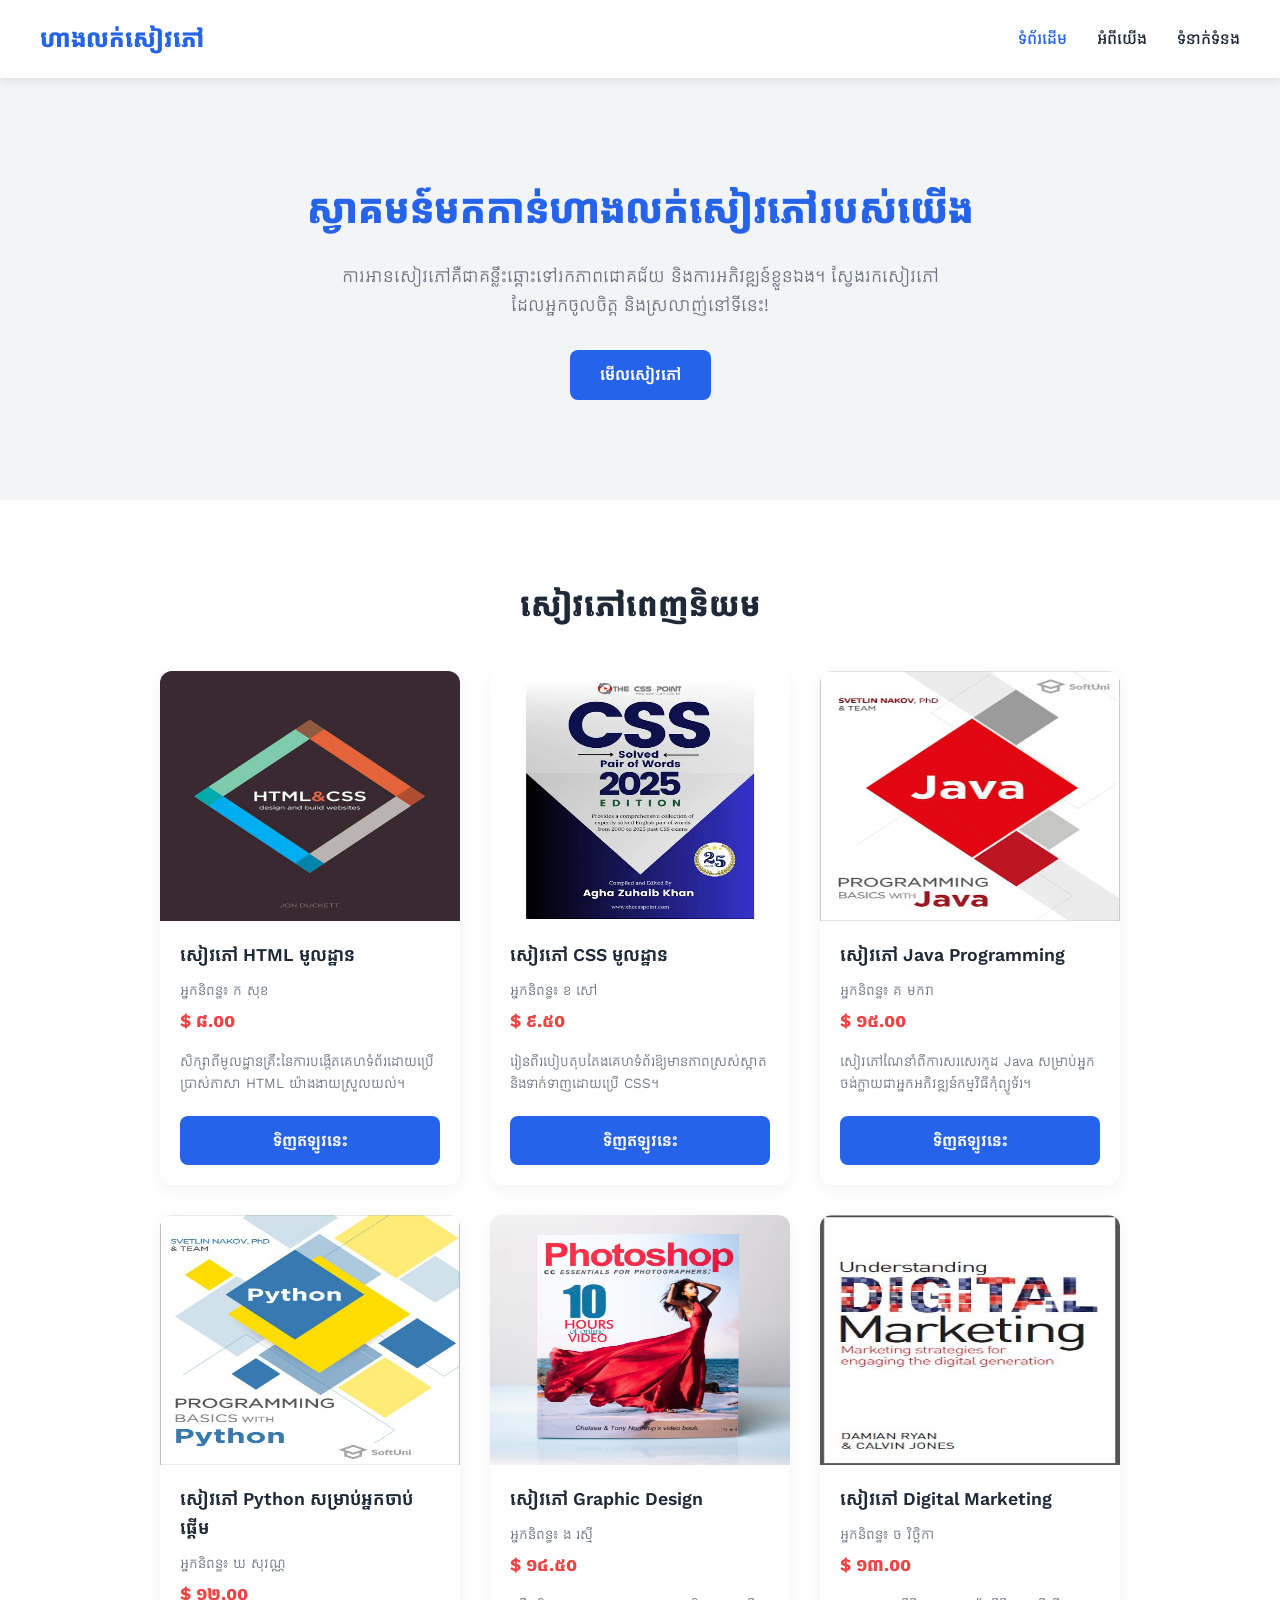
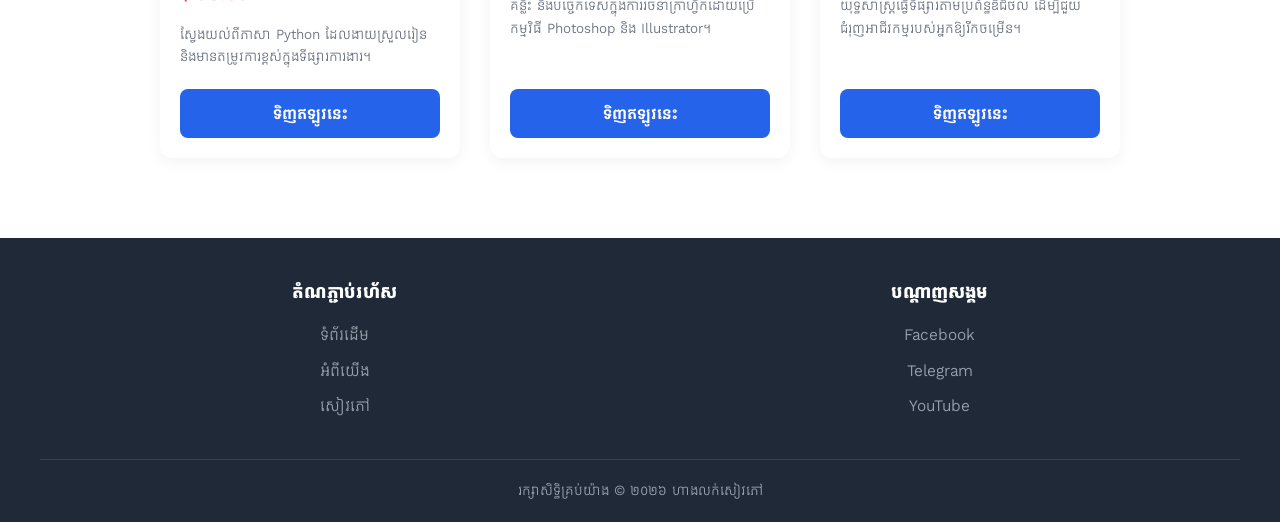
<file: index.html>
<!doctype html>
<html lang="en">
  <head>
    <meta charset="UTF-8" />
    <meta name="viewport" content="width=device-width, initial-scale=1.0" />
    <title>ហាងលក់សៀវភៅ​ - ទំព័រដើម</title>
    <link rel="preconnect" href="https://fonts.googleapis.com" />
    <link rel="preconnect" href="https://fonts.gstatic.com" crossorigin />
    <link
      href="https://fonts.googleapis.com/css2?family=Battambang:wght@100;300;400;700;900&family=Kantumruy+Pro:ital,wght@0,100..700;1,100..700&display=swap"
      rel="stylesheet"
    />
    <link rel="stylesheet" href="style.css" />
  </head>
  <body>
    <header>
      <div class="container navbar">
        <a href="index.html" class="logo">ហាងលក់សៀវភៅ</a>
        <nav>
          <ul class="nav-links">
            <li>
              <a href="index.html" style="color: var(--primary-color)"
                >ទំព័រដើម</a
              >
            </li>
            <li><a href="about.html">អំពីយើង</a></li>
            <li><a href="contact.html">ទំនាក់ទំនង</a></li>
          </ul>
        </nav>
      </div>
    </header>
    <main>
      <section class="hero">
        <div class="container">
          <h1>ស្វាគមន៍មកកាន់ហាងលក់សៀវភៅរបស់យើង</h1>

          <p>
            ការអានសៀវភៅគឺជាគន្លឹះឆ្ពោះទៅរកភាពជោគជ័យ និងការអភិវឌ្ឍន៍ខ្លួនឯង។
            ស្វែងរកសៀវភៅដែលអ្នកចូលចិត្ត និងស្រលាញ់នៅទីនេះ!
          </p>

          <a href="#books" class="btn">មើលសៀវភៅ</a>
        </div>
      </section>
      <section id="books" class="books-section container">
        <h2 class="section-title">សៀវភៅពេញនិយម</h2>

        <div class="books-grid">
          <div class="book-card">
            <div class="book-image" style="background-color: #fde68a">
              <img src="Assats/html.jpg" alt="" />
            </div>
            <div class="book-info">
              <h3 class="book-title">សៀវភៅ HTML មូលដ្ឋាន</h3>
              <p class="book-author">អ្នកនិពន្ធ៖ ក សុខ</p>
              <p class="book-price">$ ៨.០០</p>
              <p class="book-desc">
                សិក្សាពីមូលដ្ឋានគ្រឹះនៃការបង្កើតគេហទំព័រដោយប្រើប្រាស់ភាសា HTML
                យ៉ាងងាយស្រួលយល់។
              </p>
              <a href="contact.html" class="btn">ទិញឥឡូវនេះ</a>
            </div>
          </div>
          <div class="book-card">
            <div class="book-image" style="background-color: #bfdbfe">
              <img src="Assats/css.jpg" alt="" />
            </div>
            <div class="book-info">
              <h3 class="book-title">សៀវភៅ CSS មូលដ្ឋាន</h3>
              <p class="book-author">អ្នកនិពន្ធ៖ ខ សៅ</p>
              <p class="book-price">$ ៩.៥០</p>
              <p class="book-desc">
                រៀនពីរបៀបតុបតែងគេហទំព័រឱ្យមានភាពស្រស់ស្អាត និងទាក់ទាញដោយប្រើ
                CSS។
              </p>
              <a href="contact.html" class="btn">ទិញឥឡូវនេះ</a>
            </div>
          </div>

          <div class="book-card">
            <div class="book-image" style="background-color: #fecaca">
              <img src="Assats/java.jpg" alt="" />
            </div>
            <div class="book-info">
              <h3 class="book-title">សៀវភៅ Java Programming</h3>
              <p class="book-author">អ្នកនិពន្ធ៖ គ មករា</p>
              <p class="book-price">$ ១៥.០០</p>
              <p class="book-desc">
                សៀវភៅណែនាំពីការសរសេរកូដ Java
                សម្រាប់អ្នកចង់ក្លាយជាអ្នកអភិវឌ្ឍន៍កម្មវិធីកុំព្យូទ័រ។
              </p>
              <a href="contact.html" class="btn">ទិញឥឡូវនេះ</a>
            </div>
          </div>

          <div class="book-card">
            <div class="book-image" style="background-color: #bbf7d0">
              <img src="Assats/Python.jpg" alt="" />
            </div>
            <div class="book-info">
              <h3 class="book-title">សៀវភៅ Python សម្រាប់អ្នកចាប់ផ្តើម</h3>
              <p class="book-author">អ្នកនិពន្ធ៖ ឃ សុវណ្ណ</p>
              <p class="book-price">$ ១២.០០</p>
              <p class="book-desc">
                ស្វែងយល់ពីភាសា Python ដែលងាយស្រួលរៀន
                និងមានតម្រូវការខ្ពស់ក្នុងទីផ្សារការងារ។
              </p>
              <a href="contact.html" class="btn">ទិញឥឡូវនេះ</a>
            </div>
          </div>

          <div class="book-card">
            <div class="book-image" style="background-color: #e9d5ff">
              <img src="Assats/photoshop.jpg" alt="" />
            </div>
            <div class="book-info">
              <h3 class="book-title">សៀវភៅ Graphic Design</h3>
              <p class="book-author">អ្នកនិពន្ធ៖ ង រស្មី</p>
              <p class="book-price">$ ១៤.៥០</p>
              <p class="book-desc">
                គន្លឹះ និងបច្ចេកទេសក្នុងការរចនាក្រាហ្វិកដោយប្រើកម្មវិធី
                Photoshop និង Illustrator។
              </p>
              <a href="contact.html" class="btn">ទិញឥឡូវនេះ</a>
            </div>
          </div>

          <div class="book-card">
            <div class="book-image" style="background-color: #fed7aa">
              <img src="Assats/Digital Markating.jpg" alt="" />
            </div>
            <div class="book-info">
              <h3 class="book-title">សៀវភៅ Digital Marketing</h3>
              <p class="book-author">អ្នកនិពន្ធ៖ ច វិច្ឆិកា</p>
              <p class="book-price">$ ១៣.០០</p>
              <p class="book-desc">
                យុទ្ធសាស្រ្តធ្វើទីផ្សារតាមប្រព័ន្ធឌីជីថល
                ដើម្បីជួយជំរុញអាជីវកម្មរបស់អ្នកឱ្យរីកចម្រើន។
              </p>
              <a href="contact.html" class="btn">ទិញឥឡូវនេះ</a>
            </div>
          </div>
        </div>
      </section>
    </main>
    <footer>
      <div class="container footer-content">
        <div class="footer-links">
          <h4>តំណភ្ជាប់រហ័ស</h4>
          <ul>
            <li><a href="index.html">ទំព័រដើម</a></li>
            <li><a href="about.html">អំពីយើង</a></li>
            <li><a href="index.html#books">សៀវភៅ</a></li>
          </ul>
        </div>
        <div class="footer-links">
          <h4>បណ្ដាញសង្គម</h4>
          <ul>
            <li><a href="#">Facebook</a></li>
            <li><a href="#">Telegram</a></li>
            <li><a href="#">YouTube</a></li>
          </ul>
        </div>
      </div>
      <div class="container copyright">
        <p>រក្សាសិទ្ធិគ្រប់យ៉ាង © ២០២៦ ហាងលក់សៀវភៅ</p>
      </div>
    </footer>
  </body>
</html>
</file>
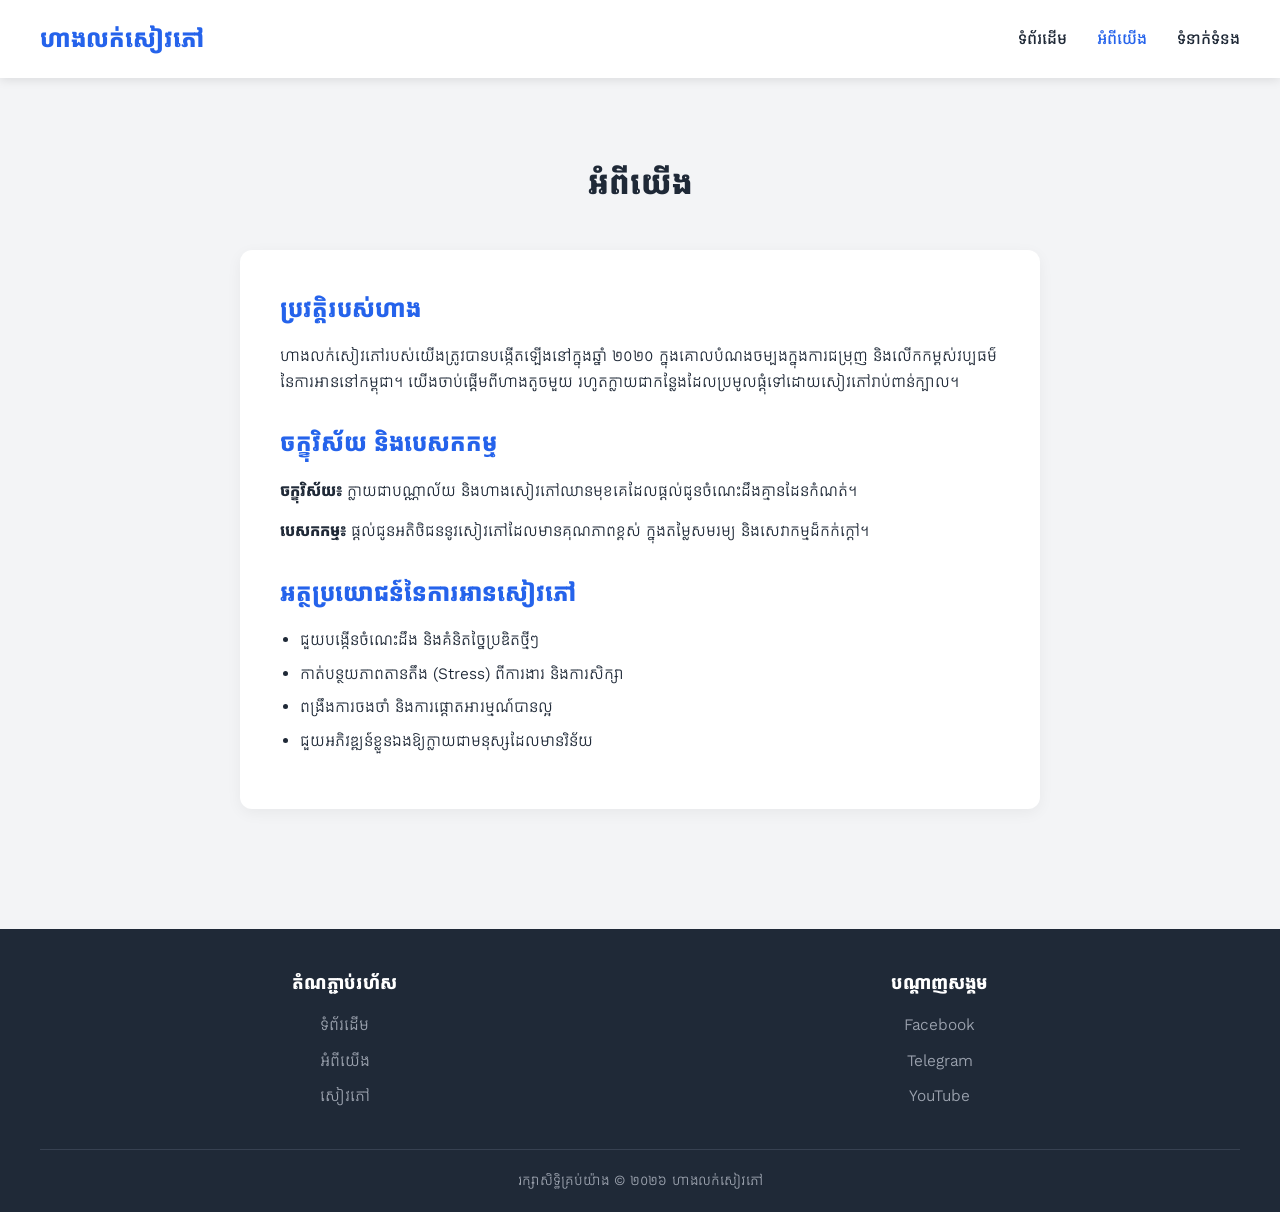
<file: about.html>
<!doctype html>
<html lang="km">
  <head>
    <meta charset="UTF-8" />
    <meta name="viewport" content="width=device-width, initial-scale=1.0" />
    <title>អំពីយើង - ហាងលក់សៀវភៅ</title>

    <link rel="preconnect" href="https://fonts.googleapis.com" />
    <link rel="preconnect" href="https://fonts.gstatic.com" crossorigin />
    <link
      href="https://fonts.googleapis.com/css2?family=Kantumruy+Pro:ital,wght@0,100..700;1,100..700&display=swap"
      rel="stylesheet"
    />

    <!-- ភ្ជាប់ឯកសារ CSS ដែលបានបំបែក -->
    <link rel="stylesheet" href="style.css" />
  </head>
  <body class="about-page">
    <header>
      <div class="container navbar">
        <a href="index.html" class="logo">ហាងលក់សៀវភៅ</a>
        <nav>
          <ul class="nav-links">
            <li><a href="index.html">ទំព័រដើម</a></li>
            <li>
              <a href="about.html" style="color: var(--primary-color)"
                >អំពីយើង</a
              >
            </li>
            <li><a href="contact.html">ទំនាក់ទំនង</a></li>
          </ul>
        </nav>
      </div>
    </header>

    <main>
      <section class="about-section container">
        <h2 class="section-title">អំពីយើង</h2>
        <div class="about-content">
          <h3>ប្រវត្តិរបស់ហាង</h3>
          <p>
            ហាងលក់សៀវភៅរបស់យើងត្រូវបានបង្កើតឡើងនៅក្នុងឆ្នាំ ២០២០
            ក្នុងគោលបំណងចម្បងក្នុងការជម្រុញ
            និងលើកកម្ពស់វប្បធម៌នៃការអាននៅកម្ពុជា។ យើងចាប់ផ្តើមពីហាងតូចមួយ
            រហូតក្លាយជាកន្លែងដែលប្រមូលផ្តុំទៅដោយសៀវភៅរាប់ពាន់ក្បាល។
          </p>

          <h3>ចក្ខុវិស័យ និងបេសកកម្ម</h3>
          <p>
            <strong>ចក្ខុវិស័យ៖</strong> ក្លាយជាបណ្ណាល័យ
            និងហាងសៀវភៅឈានមុខគេដែលផ្តល់ជូនចំណេះដឹងគ្មានដែនកំណត់។
          </p>
          <p>
            <strong>បេសកកម្ម៖</strong> ផ្តល់ជូនអតិថិជននូវសៀវភៅដែលមានគុណភាពខ្ពស់
            ក្នុងតម្លៃសមរម្យ និងសេវាកម្មដ៏កក់ក្តៅ។
          </p>

          <h3>អត្ថប្រយោជន៍នៃការអានសៀវភៅ</h3>
          <ul>
            <li>ជួយបង្កើនចំណេះដឹង និងគំនិតច្នៃប្រឌិតថ្មីៗ</li>
            <li>កាត់បន្ថយភាពតានតឹង (Stress) ពីការងារ និងការសិក្សា</li>
            <li>ពង្រឹងការចងចាំ និងការផ្តោតអារម្មណ៍បានល្អ</li>
            <li>ជួយអភិវឌ្ឍន៍ខ្លួនឯងឱ្យក្លាយជាមនុស្សដែលមានវិន័យ</li>
          </ul>
        </div>
      </section>
    </main>

    <footer>
      <div class="container footer-content">
        <div class="footer-links">
          <h4>តំណភ្ជាប់រហ័ស</h4>
          <ul>
            <li><a href="index.html">ទំព័រដើម</a></li>
            <li><a href="about.html">អំពីយើង</a></li>
            <li><a href="index.html#books">សៀវភៅ</a></li>
          </ul>
        </div>
        <div class="footer-links">
          <h4>បណ្ដាញសង្គម</h4>
          <ul>
            <li><a href="#">Facebook</a></li>
            <li><a href="#">Telegram</a></li>
            <li><a href="#">YouTube</a></li>
          </ul>
        </div>
      </div>
      <div class="container copyright">
        <p>រក្សាសិទ្ធិគ្រប់យ៉ាង © ២០២៦ ហាងលក់សៀវភៅ</p>
      </div>
    </footer>
  </body>
</html>
</file>
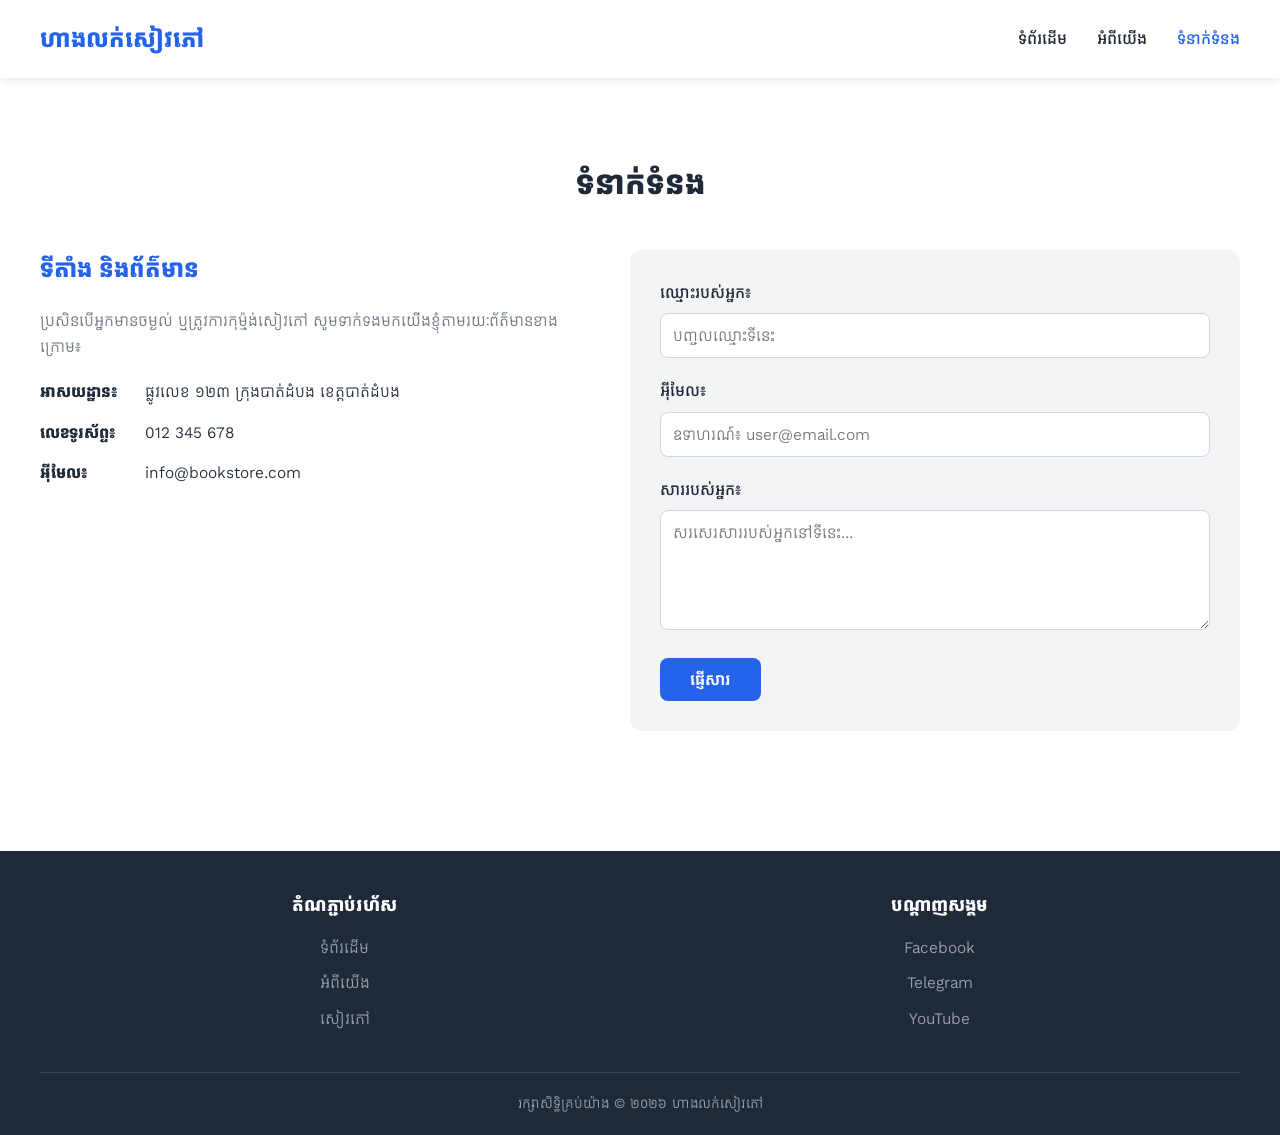
<file: contact.html>
<!doctype html>
<html lang="km">
  <head>
    <meta charset="UTF-8" />
    <meta name="viewport" content="width=device-width, initial-scale=1.0" />
    <title>ទំនាក់ទំនង - ហាងលក់សៀវភៅ</title>

    <link rel="preconnect" href="https://fonts.googleapis.com" />
    <link rel="preconnect" href="https://fonts.gstatic.com" crossorigin />
    <link
      href="https://fonts.googleapis.com/css2?family=Kantumruy+Pro:ital,wght@0,100..700;1,100..700&display=swap"
      rel="stylesheet"
    />

    <!-- ភ្ជាប់ឯកសារ CSS ដែលបានបំបែក -->
    <link rel="stylesheet" href="style.css" />
  </head>
  <body class="contact-page">
    <header>
      <div class="container navbar">
        <a href="index.html" class="logo">ហាងលក់សៀវភៅ</a>
        <nav>
          <ul class="nav-links">
            <li><a href="index.html">ទំព័រដើម</a></li>
            <li><a href="about.html">អំពីយើង</a></li>
            <li>
              <a href="contact.html" style="color: var(--primary-color)"
                >ទំនាក់ទំនង</a
              >
            </li>
          </ul>
        </nav>
      </div>
    </header>

    <main>
      <section class="contact-section container">
        <h2 class="section-title">ទំនាក់ទំនង</h2>
        <div class="contact-container">
          <div class="contact-info">
            <h3>ទីតាំង និងព័ត៌មាន</h3>
            <p style="margin-bottom: 20px; color: var(--text-light)">
              ប្រសិនបើអ្នកមានចម្ងល់ ឬត្រូវការកុម្ម៉ង់សៀវភៅ
              សូមទាក់ទងមកយើងខ្ញុំតាមរយៈព័ត៌មានខាងក្រោម៖
            </p>

            <div class="info-item">
              <strong>អាសយដ្ឋាន៖</strong> ផ្លូវលេខ ១២៣ ក្រុងបាត់ដំបង
              ខេត្តបាត់ដំបង
            </div>
            <div class="info-item">
              <strong>លេខទូរស័ព្ទ៖</strong> 012 345 678
            </div>
            <div class="info-item">
              <strong>អ៊ីមែល៖</strong> info@bookstore.com
            </div>
          </div>

          <div class="contact-form">
            <form action="#" method="POST">
              <div class="form-group">
                <label for="name">ឈ្មោះរបស់អ្នក៖</label>
                <input
                  type="text"
                  id="name"
                  name="name"
                  class="form-control"
                  placeholder="បញ្ចូលឈ្មោះទីនេះ"
                  required
                />
              </div>

              <div class="form-group">
                <label for="email">អ៊ីមែល៖</label>
                <input
                  type="email"
                  id="email"
                  name="email"
                  class="form-control"
                  placeholder="ឧទាហរណ៍៖ user@email.com"
                  required
                />
              </div>

              <div class="form-group">
                <label for="message">សាររបស់អ្នក៖</label>
                <textarea
                  id="message"
                  name="message"
                  class="form-control"
                  placeholder="សរសេរសាររបស់អ្នកនៅទីនេះ..."
                  required
                ></textarea>
              </div>

              <button type="submit" class="btn">ផ្ញើសារ</button>
            </form>
          </div>
        </div>
      </section>
    </main>

    <footer>
      <div class="container footer-content">
        <div class="footer-links">
          <h4>តំណភ្ជាប់រហ័ស</h4>
          <ul>
            <li><a href="index.html">ទំព័រដើម</a></li>
            <li><a href="about.html">អំពីយើង</a></li>
            <li><a href="index.html#books">សៀវភៅ</a></li>
          </ul>
        </div>
        <div class="footer-links">
          <h4>បណ្ដាញសង្គម</h4>
          <ul>
            <li><a href="#">Facebook</a></li>
            <li><a href="#">Telegram</a></li>
            <li><a href="#">YouTube</a></li>
          </ul>
        </div>
      </div>
      <div class="container copyright">
        <p>រក្សាសិទ្ធិគ្រប់យ៉ាង © ២០២៦ ហាងលក់សៀវភៅ</p>
      </div>
    </footer>
  </body>
</html>
</file>
<file: style.css>
/* =========================================
   ការកំណត់មូលដ្ឋាន (Base Styles)
   ========================================= */

/* :root (Pseudo-class)៖ តំណាងឱ្យឫសគល់នៃឯកសារទាំងមូល ប្រើសម្រាប់ប្រកាសអថេរពណ៌នានា */
:root {
  --primary-color: #2563eb; /* Syntax: --ឈ្មោះអថេរ: <តម្លៃពណ៌>; កំណត់ពណ៌គោលប្រចាំគេហទំព័រ */
  --primary-hover: #1d4ed8; /* Syntax: --ឈ្មោះអថេរ: <តម្លៃពណ៌>; កំណត់ពណ៌គោលនៅពេលយកកណ្ដុរទៅដាក់ពីលើ (Hover) */
  --text-dark: #1f2937; /* Syntax: --ឈ្មោះអថេរ: <តម្លៃពណ៌>; កំណត់ពណ៌អក្សរងងឹត */
  --text-light: #6b7280; /* Syntax: --ឈ្មោះអថេរ: <តម្លៃពណ៌>; កំណត់ពណ៌អក្សរព្រាល ឬពណ៌ស្រាល */
  --bg-light: #f3f4f6; /* Syntax: --ឈ្មោះអថេរ: <តម្លៃពណ៌>; កំណត់ពណ៌ផ្ទៃខាងក្រោយស្រាល */
  --white: #ffffff; /* Syntax: --ឈ្មោះអថេរ: <តម្លៃពណ៌>; កំណត់ពណ៌ស */
}
/* * (Universal Selector)៖ ជ្រើសរើសគ្រប់ Tags ទាំងអស់ដើម្បីកំណត់តម្លៃឡើងវិញ */
* {
  margin: 0; /* Syntax: margin: <តម្លៃ>; លុបគម្លាតខាងក្រៅទាំងអស់ឱ្យស្មើ ០ */
  padding: 0; /* Syntax: padding: <តម្លៃ>; លុបគម្លាតខាងក្នុងទាំងអស់ឱ្យស្មើ ០ */
  box-sizing: border-box; /* Syntax: box-sizing: content-box | border-box; រាប់បញ្ចូល padding និង border ទៅក្នុងទំហំសរុបរបស់ធាតុនីមួយៗ */
  font-family:
    "Kantumruy Pro", sans-serif; /* Syntax: font-family: <ឈ្មោះពុម្ពអក្សរ>, <ប្រភេទបម្រុង>; កំណត់ប្រភេទពុម្ពអក្សរ */
  scroll-behavior: smooth; /* Syntax: scroll-behavior: auto | smooth; ធ្វើឱ្យការរំកិលទំព័រមានភាពរលូន */
}

/* body (Tag Selector)៖ កំណត់រចនាបថសម្រាប់តួទាំងមូលនៃគេហទំព័រ */
body {
  background-color: var(
    --white
  ); /* Syntax: background-color: <ពណ៌>; កំណត់ពណ៌ផ្ទៃខាងក្រោយទំព័រទាំងមូលជាពណ៌ស */
  color: var(
    --text-dark
  ); /* Syntax: color: <ពណ៌>; កំណត់ពណ៌អក្សរទូទៅក្នុងទំព័រ */
  line-height: 1.6; /* Syntax: line-height: <លេខ> | <ទំហំ>; កំណត់គម្លាតរវាងបន្ទាត់នីមួយៗ */
}

/* body.about-page (Tag + Class) */
body.about-page {
  background-color: var(
    --bg-light
  ); /* Syntax: background-color: <ពណ៌>; កំណត់ពណ៌ផ្ទៃខាងក្រោយសម្រាប់ទំព័រ About */
}

/* .container (Class Selector) */
.container {
  max-width: 1200px; /* Syntax: max-width: <ទំហំ>; កំណត់ទំហំទទឹងអតិបរមារបស់ប្រអប់ផ្ទុក */
  margin: 0 auto; /* Syntax: margin: <លើ-ក្រោម> <ឆ្វេង-ស្តាំ>; រុញប្រអប់ឱ្យនៅកណ្តាលទំព័រ (auto ចែកចន្លោះឆ្វេងស្តាំស្មើគ្នា) */
  padding: 0 20px; /* Syntax: padding: <លើ-ក្រោម> <ឆ្វេង-ស្តាំ>; បង្កើតគម្លាតខាងក្នុងឆ្វេង និងស្តាំ ២០ភីកសែល */
}

/* a (Tag Selector) */
a {
  text-decoration: none; /* Syntax: text-decoration: none | underline | ...; លុបបន្ទាត់ពីក្រោមតំណភ្ជាប់ */
  color: inherit; /* Syntax: color: <ពណ៌> | inherit; យកពណ៌អក្សរតាមធាតុដែលវាស្ថិតនៅ (Parent) */
}

/* =========================================
   Header និង Menu Navigation
   ========================================= */

header {
  background-color: var(
    --white
  ); /* Syntax: background-color: <ពណ៌>; កំណត់ពណ៌ផ្ទៃខាងក្រោយក្បាលទំព័រជាពណ៌ស */
  box-shadow: 0 2px 10px rgba(0, 0, 0, 0.1); /* Syntax: box-shadow: <x> <y> <blur> <ពណ៌>; បង្កើតស្រមោលខាងក្រោម Header */
  position: sticky; /* Syntax: position: static | relative | absolute | fixed | sticky; ធ្វើឱ្យ Header ស្អិតជាប់រហូតពេលរំកិលទំព័រ */
  top: 0; /* Syntax: top: <ទំហំ>; ទីតាំងស្អិតជាប់គឺនៅផ្នែកខាងលើបំផុត (០ ភីកសែល) */
  z-index: 1; /* Syntax: z-index: <លេខ>; កំណត់ឱ្យ Header ស្ថិតនៅស្រទាប់លើគេបង្អស់ */
}

.navbar {
  display: flex; /* Syntax: display: block | inline | flex | grid | none; បង្ហាញជាទម្រង់ Flexbox ដើម្បីងាយស្រួលតម្រឹម */
  justify-content: space-between; /* Syntax: justify-content: flex-start | center | space-between | ...; ទាញធាតុឱ្យឃ្លាតពីគ្នាទៅសងខាង */
  align-items: center; /* Syntax: align-items: stretch | center | flex-start | ...; តម្រឹមធាតុទាំងអស់ឱ្យនៅកណ្តាលតាមជួរដេក */
  padding: 20px 0; /* Syntax: padding: <លើ-ក្រោម> <ឆ្វេង-ស្តាំ>; បង្កើតគម្លាតខាងក្នុងលើ និងក្រោម ២០ភីកសែល */
}

.logo {
  font-size: 24px; /* Syntax: font-size: <ទំហំ>; កំណត់ទំហំអក្សររបស់ឡូហ្គោ */
  font-weight: 700; /* Syntax: font-weight: normal | bold | <លេខ 100-900>; កំណត់កម្រាស់អក្សរឱ្យដិតខ្លាំង */
  color: var(
    --primary-color
  ); /* Syntax: color: <ពណ៌>; កំណត់ពណ៌ឡូហ្គោតាមពណ៌គោល */
}

.nav-links {
  list-style: none; /* Syntax: list-style: none | disc | circle | ...; លុបចំណុច (Bullets) ពីមុខបញ្ជី Menu */
  display: flex; /* Syntax: display: flex; បង្ហាញបញ្ជីជាទម្រង់ Flexbox */
  gap: 30px; /* Syntax: gap: <ទំហំ>; កំណត់គម្លាតរវាង Menu នីមួយៗ ៣០ភីកសែល */
}

.nav-links a {
  font-size: 16px; /* Syntax: font-size: <ទំហំ>; កំណត់ទំហំអក្សរ Menu */
  font-weight: 500; /* Syntax: font-weight: <លេខ>; កំណត់កម្រាស់អក្សរមធ្យម */
  transition: color 0.3s ease; /* Syntax: transition: <property> <រយៈពេល> <ចលនា>; បង្កើតចលនារលូនពេលប្តូរពណ៌រយៈពេល ០.៣វិនាទី */
}

.nav-links a:hover {
  color: var(
    --primary-color
  ); /* Syntax: color: <ពណ៌>; ប្តូរទៅជាពណ៌គោលពេលយកកណ្ដុរទៅដាក់ពីលើ */
}
/* =========================================
   ផ្នែកស្វាគមន៍ (Hero Section) - Home Page
   ========================================= */

.hero {
  background-color: var(
    --bg-light
  ); /* Syntax: background-color: <ពណ៌>; កំណត់ពណ៌ផ្ទៃខាងក្រោយផ្នែក Hero */
  padding: 100px 20px; /* Syntax: padding: <លើ-ក្រោម> <ឆ្វេង-ស្តាំ>; កំណត់គម្លាតខាងក្នុង លើ/ក្រោម ១០០px និង ឆ្វេង/ស្តាំ ២០px */
  text-align: center; /* Syntax: text-align: left | right | center | justify; តម្រឹមអក្សរទាំងអស់ឱ្យនៅកណ្តាល */
}

.hero h1 {
  font-size: 40px; /* Syntax: font-size: <ទំហំ>; កំណត់ទំហំចំណងជើងធំ */
  color: var(
    --primary-color
  ); /* Syntax: color: <ពណ៌>; កំណត់ពណ៌ចំណងជើងជាពណ៌គោល */
  margin-bottom: 20px; /* Syntax: margin-bottom: <ទំហំ>; កំណត់គម្លាតខាងក្រោម ២០ភីកសែល */
}

.hero p {
  font-size: 18px; /* Syntax: font-size: <ទំហំ>; កំណត់ទំហំអក្សរធម្មតា */
  color: var(--text-light); /* Syntax: color: <ពណ៌>; កំណត់ពណ៌អក្សរជាពណ៌ស្រាល */
  margin-bottom: 30px; /* Syntax: margin-bottom: <ទំហំ>; កំណត់គម្លាតខាងក្រោម ៣០ភីកសែល */
  max-width: 600px; /* Syntax: max-width: <ទំហំ>; កំណត់ប្រវែងទទឹងអតិបរមារបស់កថាខណ្ឌ */
  margin-left: auto; /* Syntax: margin-left: <ទំហំ> | auto; រុញកថាខណ្ឌមកកណ្តាល (ផ្នែកខាងឆ្វេង) */
  margin-right: auto; /* Syntax: margin-right: <ទំហំ> | auto; រុញកថាខណ្ឌមកកណ្តាល (ផ្នែកខាងស្តាំ) */
}

.btn {
  display: inline-block; /* Syntax: display: inline-block; បង្ហាញជាប្លុកដែលអាចនៅតម្រៀបគ្នាបាន */
  background-color: var(
    --primary-color
  ); /* Syntax: background-color: <ពណ៌>; កំណត់ពណ៌ផ្ទៃប៊ូតុងជាពណ៌គោល */
  color: var(
    --white
  ); /* Syntax: color: <ពណ៌>; កំណត់ពណ៌អក្សរក្នុងប៊ូតុងជាពណ៌ស */
  padding: 12px 30px; /* Syntax: padding: <លើ-ក្រោម> <ឆ្វេង-ស្តាំ>; កំណត់គម្លាតខាងក្នុងប៊ូតុង */
  border-radius: 8px; /* Syntax: border-radius: <ទំហំ>; កំណត់ភាពកោងនៃជ្រុងប៊ូតុង ៨ភីកសែល */
  font-size: 16px; /* Syntax: font-size: <ទំហំ>; កំណត់ទំហំអក្សរក្នុងប៊ូតុង */
  font-weight: 600; /* Syntax: font-weight: <លេខ>; កំណត់កម្រាស់អក្សរឱ្យដិត */
  border: none; /* Syntax: border: <កម្រាស់> <ប្រភេទ> <ពណ៌> | none; លុបស៊ុមជុំវិញប៊ូតុងចេញ */
  cursor: pointer; /* Syntax: cursor: default | pointer | ...; ប្តូរទម្រង់កណ្ដុរទៅជារូបដៃពេលដាក់ពីលើ */
  transition: /* Syntax: transition: <property> <រយៈពេល> <ចលនា>, ... ; */
    background-color 0.3s ease,
    /* បង្កើតចលនារលូនពេលប្តូរពណ៌ */ transform 0.2s ease; /* បង្កើតចលនារលូនពេលរំកិលប៊ូតុង */
}

.btn:hover {
  background-color: var(
    --primary-hover
  ); /* Syntax: background-color: <ពណ៌>; ប្តូរពណ៌ប៊ូតុងពេលយកកណ្ដុរដាក់ពីលើ */
  transform: translateY(
    -2px
  ); /* Syntax: transform: none | translate() | scale() | ...; រំកិលប៊ូតុងឡើងលើ ២ភីកសែល */
}

.section-title {
  text-align: center; /* Syntax: text-align: center; តម្រឹមចំណងជើងផ្នែកនីមួយៗឱ្យនៅកណ្តាល */
  font-size: 32px; /* Syntax: font-size: <ទំហំ>; កំណត់ទំហំចំណងជើង */
  margin-bottom: 40px; /* Syntax: margin-bottom: <ទំហំ>; កំណត់គម្លាតខាងក្រោម ៤០ភីកសែល */
  color: var(--text-dark); /* Syntax: color: <ពណ៌>; កំណត់ពណ៌ចំណងជើងជាពណ៌ងងឹត */
}

/* =========================================
   ផ្នែកសៀវភៅ (Featured Books)
   ========================================= */
.books-section {
  padding: 80px 0; /* Syntax: padding: <លើ-ក្រោម> <ឆ្វេង-ស្តាំ>; កំណត់គម្លាតខាងក្នុង លើនិងក្រោម ៨០ភីកសែល */
}

.books-grid {
  display: flex; /* Syntax: display: flex; បង្ហាញជាទម្រង់ Flexbox */
  flex-wrap: wrap; /* Syntax: flex-wrap: nowrap | wrap | wrap-reverse; អនុញ្ញាតឱ្យទម្លាក់ជួរនៅពេលទំហំមិនគ្រប់គ្រាន់ */
  gap: 30px; /* Syntax: gap: <ទំហំ>; កំណត់គម្លាតរវាងកាតសៀវភៅ ៣០ភីកសែល */
  justify-content: center; /* Syntax: justify-content: center; តម្រឹមកាតសៀវភៅទាំងអស់នៅកណ្តាល */
}

.book-card {
  background-color: var(
    --white
  ); /* Syntax: background-color: <ពណ៌>; កំណត់ពណ៌ផ្ទៃខាងក្រោយកាតជាពណ៌ស */
  border-radius: 12px; /* Syntax: border-radius: <ទំហំ>; កំណត់ភាពកោងនៃជ្រុងកាត ១២ភីកសែល */
  box-shadow: 0 4px 15px rgba(0, 0, 0, 0.05); /* Syntax: box-shadow: <x> <y> <blur> <ពណ៌>; បង្កើតស្រមោលស្រាលៗជុំវិញកាត */
  width: 300px; /* Syntax: width: <ទំហំ> | auto; កំណត់ប្រវែងទទឹងរបស់កាត ៣០០ភីកសែល */
  overflow: hidden; /* Syntax: overflow: visible | hidden | scroll | auto; លាក់ផ្នែកដែលហៀរចេញពីជ្រុងកាត (ឧ. រូបភាព) */
  transition: /* Syntax: transition: <property> <រយៈពេល> <ចលនា>, ... ; */
    transform 0.3s ease,
    /* ចលនារលូនពេលរំកិលកាត */ box-shadow 0.3s ease; /* ចលនារលូនពេលប្តូរស្រមោល */
  display: flex; /* Syntax: display: flex; បង្ហាញមាតិកាក្នុងកាតជា Flexbox */
  flex-direction: column; /* Syntax: flex-direction: row | column | ...; តម្រៀបមាតិកាក្នុងកាតជាជួរឈរ (ពីលើចុះក្រោម) */
}

.book-card:hover {
  transform: translateY(
    -10px
  ); /* Syntax: transform: translateY(<ទំហំ>); រំកិលកាតឡើងលើ ១០ភីកសែលពេលដាក់កណ្ដុរពីលើ */
  box-shadow: 0 10px 25px rgba(0, 0, 0, 0.1); /* Syntax: box-shadow: <x> <y> <blur> <ពណ៌>; បង្កើនទំហំស្រមោលឱ្យធំជាងមុន */
}

.book-image {
  width: 100%; /* Syntax: width: <ភាគរយ>; កំណត់ទទឹងប្រអប់រូបភាពស្មើនឹងទទឹងកាតពេញ */
  height: 250px; /* Syntax: height: <ទំហំ>; កំណត់កម្ពស់ប្រអប់រូបភាព ២៥០ភីកសែល */
  background-color: #e5e7eb; /* Syntax: background-color: <ពណ៌>; កំណត់ពណ៌ផ្ទៃខាងក្រោយបណ្ដោះអាសន្ន */
  display: flex; /* Syntax: display: flex; បង្ហាញជា Flexbox */
  align-items: center; /* Syntax: align-items: center; តម្រឹមមាតិកានៅកណ្តាលតាមជួរឈរ */
  justify-content: center; /* Syntax: justify-content: center; តម្រឹមមាតិកានៅកណ្តាលតាមជួរដេក */
  color: #9ca3af; /* Syntax: color: <ពណ៌>; កំណត់ពណ៌អក្សរបណ្ដោះអាសន្នក្នុងរូបភាព */
  font-size: 20px; /* Syntax: font-size: <ទំហំ>; ទំហំអក្សរបណ្ដោះអាសន្ន */
  font-weight: bold; /* Syntax: font-weight: bold; កម្រាស់អក្សរបណ្ដោះអាសន្ន */
}

.book-image img {
  width: 100%; /* Syntax: width: <ភាគរយ>; កំណត់ទទឹងរូបភាពឱ្យពេញប្រអប់ */
  height: 100%; /* Syntax: height: <ភាគរយ>; កំណត់កម្ពស់រូបភាពឱ្យពេញប្រអប់ */
  object-fit: fill; /* Syntax: object-fit: fill | contain | cover | none | scale-down; បង្ខំឱ្យរូបភាពលាតសន្ធឹងពេញប្រអប់ */
  display: block; /* Syntax: display: block; បង្ហាញរូបភាពជាលក្ខណៈ Block ដើម្បីបំបាត់គម្លាតខាងក្រោម */
}

.book-info {
  padding: 20px; /* Syntax: padding: <ទំហំ>; កំណត់គម្លាតខាងក្នុងព័ត៌មានសៀវភៅ ២០ភីកសែលជុំវិញ */
  display: flex; /* Syntax: display: flex; បង្ហាញជា Flexbox */
  flex-direction: column; /* Syntax: flex-direction: column; តម្រៀបជាជួរឈរ */
  flex-grow: 1; /* Syntax: flex-grow: <លេខ>; អនុញ្ញាតឱ្យផ្នែកនេះពង្រីកបំពេញកន្លែងទំនេរក្នុងកាត */
}

.book-title {
  font-size: 18px; /* Syntax: font-size: <ទំហំ>; ទំហំអក្សរចំណងជើងសៀវភៅ */
  font-weight: 600; /* Syntax: font-weight: <លេខ>; កម្រាស់អក្សរចំណងជើងសៀវភៅ */
  margin-bottom: 10px; /* Syntax: margin-bottom: <ទំហំ>; គម្លាតខាងក្រោមចំណងជើងសៀវភៅ */
}

.book-author {
  font-size: 14px; /* Syntax: font-size: <ទំហំ>; ទំហំអក្សរឈ្មោះអ្នកនិពន្ធ */
  color: var(--text-light); /* Syntax: color: <ពណ៌>; ពណ៌អក្សរឈ្មោះអ្នកនិពន្ធ */
  margin-bottom: 5px; /* Syntax: margin-bottom: <ទំហំ>; គម្លាតខាងក្រោមឈ្មោះអ្នកនិពន្ធ */
}


.book-price {
  font-size: 18px; /* Syntax: font-size: <ទំហំ>; ទំហំអក្សរតម្លៃសៀវភៅ */
  font-weight: 700; /* Syntax: font-weight: <លេខ>; កម្រាស់អក្សរតម្លៃសៀវភៅ */
  color: #ef4444; /* Syntax: color: <ពណ៌>; ពណ៌អក្សរតម្លៃសៀវភៅ (ពណ៌ក្រហម) */
  margin-bottom: 15px; /* Syntax: margin-bottom: <ទំហំ>; គម្លាតខាងក្រោមតម្លៃសៀវភៅ */
}

.book-desc {
  font-size: 14px; /* Syntax: font-size: <ទំហំ>; ទំហំអក្សរការពិពណ៌នាសៀវភៅ */
  color: var(--text-light); /* Syntax: color: <ពណ៌>; ពណ៌អក្សរការពិពណ៌នាសៀវភៅ */
  margin-bottom: 20px; /* Syntax: margin-bottom: <ទំហំ>; គម្លាតខាងក្រោមការពិពណ៌នា */
  flex-grow: 1; /* Syntax: flex-grow: <លេខ>; អនុញ្ញាតឱ្យការពិពណ៌នាពង្រីកយកកន្លែងទំនេរ ដើម្បីរុញប៊ូតុងចុះក្រោមគេ */
}

.book-card .btn {
  text-align: center; /* Syntax: text-align: center; តម្រឹមអក្សរក្នុងប៊ូតុងនៅកណ្តាល */
  width: 100%; /* Syntax: width: <ភាគរយ>; កំណត់ទទឹងប៊ូតុងឱ្យពេញកាត */
}

/* =========================================
   Footer
   ========================================= */

footer {
  background-color: #1f2937; /* Syntax: background-color: <ពណ៌>; កំណត់ពណ៌ផ្ទៃខាងក្រោយ Footer ពណ៌ងងឹត */
  color: var(
    --white
  ); /* Syntax: color: <ពណ៌>; កំណត់ពណ៌អក្សរក្នុង Footer ជាពណ៌ស */
  padding: 40px 0 20px 0; /* Syntax: padding: <លើ> <ស្តាំ> <ក្រោម> <ឆ្វេង>; គម្លាតខាងក្នុង (លើ ៤០px, ឆ្វេងនិងស្តាំ ០, ក្រោម ២០px) */
  text-align: center; /* Syntax: text-align: center; តម្រឹមអក្សរនៅកណ្តាល */
}

body.about-page footer,
body.contact-page footer {
  margin-top: 40px; /* Syntax: margin-top: <ទំហំ>; រុញ Footer ឱ្យឃ្លាតពីខាងលើ ៤០ភីកសែល សម្រាប់ទំព័រ About និង Contact */
}

.footer-content {
  display: flex; /* Syntax: display: flex; បង្ហាញជាទម្រង់ Flexbox */
  flex-wrap: wrap; /* Syntax: flex-wrap: wrap; អនុញ្ញាតឱ្យទម្លាក់ជួរពេលចង្អៀត */
  justify-content: space-around; /* Syntax: justify-content: space-around; រៀបចំបែងចែកចន្លោះទទេរឱ្យស្មើៗគ្នាជុំវិញធាតុនីមួយៗ */
  gap: 30px; /* Syntax: gap: <ទំហំ>; គម្លាតរវាងជួរឈរនីមួយៗ ៣០ភីកសែល */
  margin-bottom: 30px; /* Syntax: margin-bottom: <ទំហំ>; គម្លាតខាងក្រោមនៃខ្លឹមសារ Footer ៣០ភីកសែល */
}

.footer-links h4 {
  margin-bottom: 15px; /* Syntax: margin-bottom: <ទំហំ>; គម្លាតខាងក្រោមចំណងជើងជួរឈរ ១៥ភីកសែល */
  font-size: 18px; /* Syntax: font-size: <ទំហំ>; ទំហំអក្សរចំណងជើងជួរឈរ */
}

.footer-links ul {
  list-style: none; /* Syntax: list-style: none; លុបចំណុចពីមុខបញ្ជីតំណភ្ជាប់ */
}

.footer-links ul li {
  margin-bottom: 10px; /* Syntax: margin-bottom: <ទំហំ>; គម្លាតខាងក្រោមតំណភ្ជាប់នីមួយៗ ១០ភីកសែល */
}

.footer-links a {
  color: #9ca3af; /* Syntax: color: <ពណ៌>; ពណ៌អក្សរតំណភ្ជាប់ក្នុង Footer ជាពណ៌ប្រផេះ */
  transition: color 0.3s; /* Syntax: transition: <property> <រយៈពេល>; ចលនារលូនពេលប្តូរពណ៌តំណភ្ជាប់ */
}

.footer-links a:hover {
  color: var(
    --white
  ); /* Syntax: color: <ពណ៌>; ប្តូរតំណភ្ជាប់ទៅជាពណ៌សពេលដាក់កណ្ដុរពីលើ */
}

.copyright {
  border-top: 1px solid #374151; /* Syntax: border-top: <កម្រាស់> <ប្រភេទ> <ពណ៌>; បង្កើតបន្ទាត់ស៊ុមខាងលើមួយ ដើម្បីខណ្ឌចែក */
  padding-top: 20px; /* Syntax: padding-top: <ទំហំ>; គម្លាតខាងក្នុងពីផ្នែកខាងលើ ២០ភីកសែល */
  color: #9ca3af; /* Syntax: color: <ពណ៌>; ពណ៌អក្សររក្សាសិទ្ធិបញ្ញា ជាពណ៌ប្រផេះ */
  font-size: 14px; /* Syntax: font-size: <ទំហំ>; ទំហំអក្សររក្សាសិទ្ធិបញ្ញា */
}

/* =========================================
   ផ្នែកអំពីយើង (About Page)
   ========================================= */
.about-section {
  padding: 80px 0; /* Syntax: padding: <លើ-ក្រោម> <ឆ្វេង-ស្តាំ>; កំណត់គម្លាតខាងក្នុង លើនិងក្រោម ៨០ភីកសែល */
}

.about-content {
  max-width: 800px; /* Syntax: max-width: <ទំហំ>; កំណត់ទទឹងអតិបរមារបស់ខ្លឹមសារ ៨០០ភីកសែល */
  margin: 0 auto; /* Syntax: margin: <លើ-ក្រោម> <ឆ្វេង-ស្តាំ>; រុញខ្លឹមសារមកកណ្តាលទំព័រ */
  background-color: var(
    --white
  ); /* Syntax: background-color: <ពណ៌>; កំណត់ពណ៌ផ្ទៃខាងក្រោយជាពណ៌ស */
  padding: 40px; /* Syntax: padding: <ទំហំ>; កំណត់គម្លាតខាងក្នុង ៤០ភីកសែលជុំវិញ */
  border-radius: 12px; /* Syntax: border-radius: <ទំហំ>; ភាពកោងនៃជ្រុង ១២ភីកសែល */
  box-shadow: 0 4px 15px rgba(0, 0, 0, 0.05); /* Syntax: box-shadow: <x> <y> <blur> <ពណ៌>; ស្រមោលជុំវិញប្រអប់ខ្លឹមសារ */
}

.about-content h3 {
  font-size: 24px; /* Syntax: font-size: <ទំហំ>; ទំហំអក្សរចំណងជើងរង */
  color: var(--primary-color); /* Syntax: color: <ពណ៌>; ពណ៌ចំណងជើងរងជាពណ៌គោល */
  margin-top: 30px; /* Syntax: margin-top: <ទំហំ>; គម្លាតខាងលើចំណងជើងរង ៣០ភីកសែល */
  margin-bottom: 15px; /* Syntax: margin-bottom: <ទំហំ>; គម្លាតខាងក្រោមចំណងជើងរង ១៥ភីកសែល */
}

.about-content h3:first-child {
  margin-top: 0; /* Syntax: margin-top: <ទំហំ>; លុបគម្លាតខាងលើសម្រាប់ចំណងជើងរងទីមួយកុំឱ្យវាឃ្លាតឆ្ងាយពីគែមពេក */
}

.about-content p {
  margin-bottom: 15px; /* Syntax: margin-bottom: <ទំហំ>; គម្លាតខាងក្រោមកថាខណ្ឌ ១៥ភីកសែល */
  color: var(--text-dark); /* Syntax: color: <ពណ៌>; ពណ៌អក្សរកថាខណ្ឌ */
}

.about-content ul {
  margin-left: 20px; /* Syntax: margin-left: <ទំហំ>; រុញបញ្ជីចូលក្នុងពីឆ្វេង ២០ភីកសែល */
  margin-bottom: 15px; /* Syntax: margin-bottom: <ទំហំ>; គម្លាតខាងក្រោមបញ្ជី ១៥ភីកសែល */
  color: var(--text-dark); /* Syntax: color: <ពណ៌>; ពណ៌អក្សរបញ្ជី */
}

.about-content li {
  margin-bottom: 8px; /* Syntax: margin-bottom: <ទំហំ>; គម្លាតខាងក្រោមធាតុនីមួយៗក្នុងបញ្ជី ៨ភីកសែល */
}

/* =========================================
   ផ្នែកទំនាក់ទំនង (Contact Page)
   ========================================= */
.contact-section {
  padding: 80px 0; /* Syntax: padding: <លើ-ក្រោម> <ឆ្វេង-ស្តាំ>; កំណត់គម្លាតខាងក្នុង លើនិងក្រោម ៨០ភីកសែល */
}

.contact-container {
  display: flex; /* Syntax: display: flex; បង្ហាញជាទម្រង់ Flexbox */
  flex-wrap: wrap; /* Syntax: flex-wrap: wrap; អនុញ្ញាតឱ្យទម្លាក់ជួរពេលចង្អៀត */
  gap: 40px; /* Syntax: gap: <ទំហំ>; គម្លាតរវាងប្រអប់ព័ត៌មាន និងប្រអប់ផ្ញើសារ ៤០ភីកសែល */
  justify-content: space-between; /* Syntax: justify-content: space-between; ទាញប្រអប់ឱ្យឃ្លាតពីគ្នា */
}

.contact-info {
  flex: 1; /* Syntax: flex: <flex-grow> <flex-shrink> <flex-basis>; អនុញ្ញាតឱ្យផ្នែកព័ត៌មានលាតសន្ធឹងស្មើគ្នាជាមួយទម្រង់ */
  min-width: 300px; /* Syntax: min-width: <ទំហំ>; ទទឹងអប្បបរមា ៣០០ភីកសែល */
}

.contact-info h3 {
  font-size: 24px; /* Syntax: font-size: <ទំហំ>; ទំហំអក្សរចំណងជើងរង */
  margin-bottom: 20px; /* Syntax: margin-bottom: <ទំហំ>; គម្លាតខាងក្រោម ២០ភីកសែល */
  color: var(--primary-color); /* Syntax: color: <ពណ៌>; ពណ៌ចំណងជើងជាពណ៌គោល */
}

.info-item {
  margin-bottom: 15px; /* Syntax: margin-bottom: <ទំហំ>; គម្លាតខាងក្រោមរវាងព័ត៌មាននីមួយៗ ១៥ភីកសែល */
  font-size: 16px; /* Syntax: font-size: <ទំហំ>; ទំហំអក្សរព័ត៌មានទំនាក់ទំនង */
}

.info-item strong {
  display: inline-block; /* Syntax: display: inline-block; បង្ហាញជាទម្រង់ប្លុកក្នុងជួរតែមួយ ដើម្បីងាយស្រួលកំណត់ទំហំទទឹង */
  width: 100px; /* Syntax: width: <ទំហំ>; កំណត់ទទឹងថេរ ១០០ភីកសែលសម្រាប់ពាក្យខាងមុខ */
}

.contact-form {
  flex: 1; /* Syntax: flex: <លេខ>; អនុញ្ញាតឱ្យទម្រង់ផ្ញើសារលាតសន្ធឹងស្មើគ្នាជាមួយព័ត៌មាន */
  min-width: 300px; /* Syntax: min-width: <ទំហំ>; ទទឹងអប្បបរមា ៣០០ភីកសែល */
  background-color: var(
    --bg-light
  ); /* Syntax: background-color: <ពណ៌>; ពណ៌ផ្ទៃខាងក្រោយស្រាល */
  padding: 30px; /* Syntax: padding: <ទំហំ>; គម្លាតខាងក្នុងទម្រង់ ៣០ភីកសែល */
  border-radius: 12px; /* Syntax: border-radius: <ទំហំ>; ភាពកោងនៃជ្រុង ១២ភីកសែល */
}

.form-group {
  margin-bottom: 20px; /* Syntax: margin-bottom: <ទំហំ>; គម្លាតខាងក្រោមរវាងប្រអប់បញ្ចូលទិន្នន័យនីមួយៗ ២០ភីកសែល */
}


.form-group label {
  display: block; /* Syntax: display: block; បង្ហាញ Label ជាប្លុកដើម្បីឱ្យប្រអប់ធ្លាក់មកជួរថ្មី */
  margin-bottom: 8px; /* Syntax: margin-bottom: <ទំហំ>; គម្លាតខាងក្រោម Label ៨ភីកសែល */
  font-weight: 500; /* Syntax: font-weight: <លេខ>; កម្រាស់អក្សរ Label មធ្យម */
}

.form-control {
  width: 100%; /* Syntax: width: <ភាគរយ>; ទទឹងប្រអប់បញ្ចូលទិន្នន័យពេញលេញ (១០០%) */
  padding: 12px; /* Syntax: padding: <ទំហំ>; គម្លាតខាងក្នុងប្រអប់បញ្ចូលទិន្នន័យ ១២ភីកសែល */
  border: 1px solid #d1d5db; /* Syntax: border: <កម្រាស់> <ប្រភេទ> <ពណ៌>; កំណត់ស៊ុមប្រអប់កម្រាស់ ១px ពណ៌ប្រផេះ */
  border-radius: 8px; /* Syntax: border-radius: <ទំហំ>; ភាពកោងនៃជ្រុងប្រអប់ ៨ភីកសែល */
  font-size: 16px; /* Syntax: font-size: <ទំហំ>; ទំហំអក្សរក្នុងប្រអប់បញ្ចូលទិន្នន័យ */
  font-family: inherit; /* Syntax: font-family: inherit; ប្រើប្រាស់ប្រភេទពុម្ពអក្សរដូចគ្នាទៅនឹងមេរបស់វា */
  transition: border-color 0.3s; /* Syntax: transition: <property> <រយៈពេល>; ចលនារលូនពេលប្តូរពណ៌ស៊ុម */
}

.form-control:focus {
  outline: none; /* Syntax: outline: <កម្រាស់> <ប្រភេទ> <ពណ៌> | none; លុបបន្ទាត់ពណ៌ខៀវលំនាំដើមពេលចុចលើប្រអប់ */
  border-color: var(
    --primary-color
  ); /* Syntax: border-color: <ពណ៌>; ប្តូរពណ៌ស៊ុមទៅជាពណ៌គោលពេលចុចបញ្ចូលទិន្នន័យ */
}

textarea.form-control {
  resize: vertical; /* Syntax: resize: none | both | horizontal | vertical; អនុញ្ញាតឱ្យអ្នកប្រើទាញពង្រីកប្រអប់បានតែផ្នែកបញ្ឈរប៉ុណ្ណោះ */
  min-height: 120px; /* Syntax: min-height: <ទំហំ>; កម្ពស់អប្បបរមារបស់ប្រអប់បញ្ចូលអត្ថបទធំ (Textarea) ១២០ភីកសែល */
}
</file>
